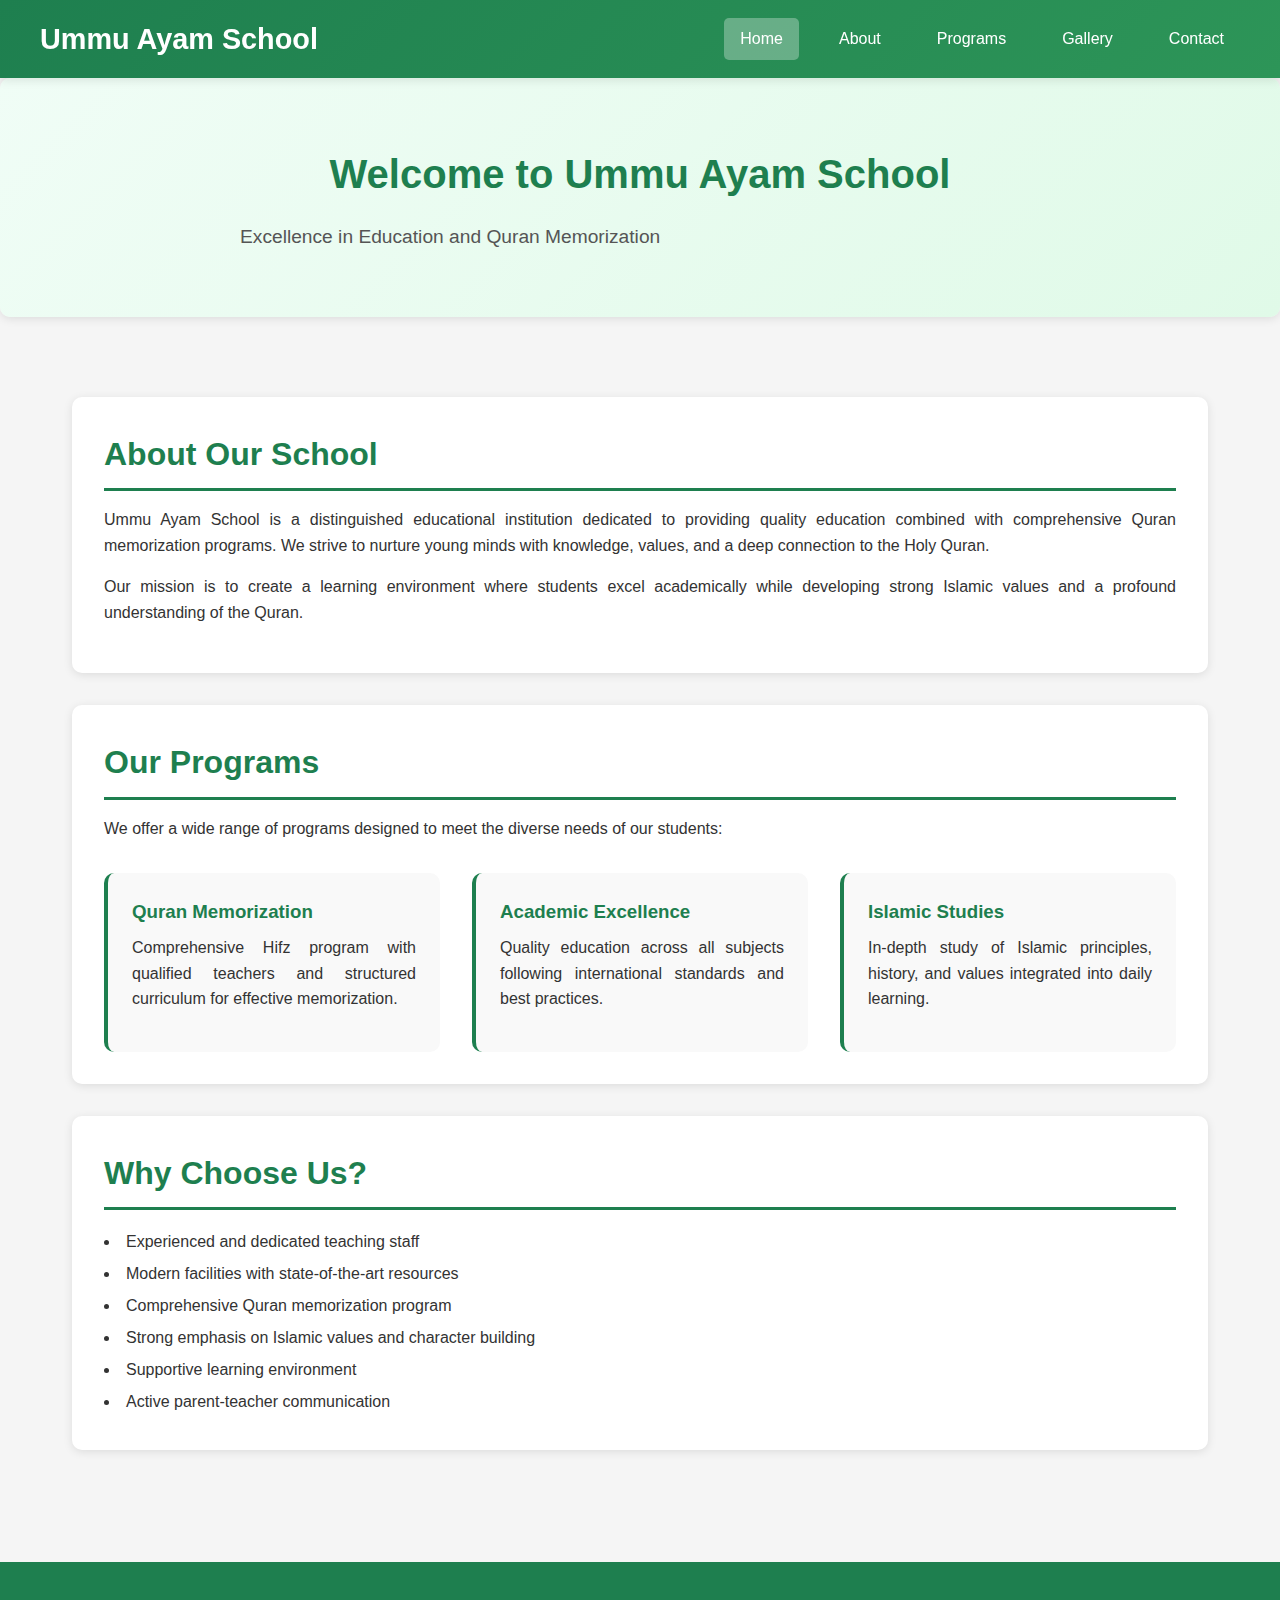
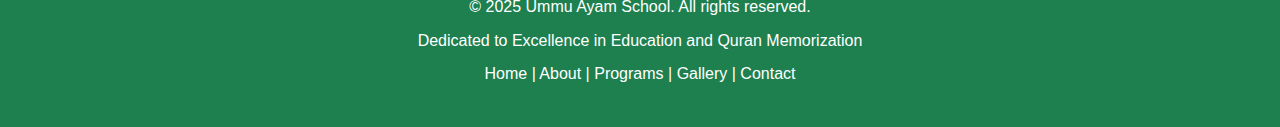
<file: index.html>
<!DOCTYPE html>
<html lang="en">
<head>
    <meta charset="UTF-8">
    <meta name="viewport" content="width=device-width, initial-scale=1.0">
    <title>Home - Ummu Ayam School | Quran Memorization Center</title>
    <link rel="stylesheet" href="css/style.css">
</head>
<body>
    <header>
        <div class="header-container">
            <a href="index.html" class="logo">Ummu Ayam School</a>
            <button class="menu-toggle" aria-label="Toggle menu">☰</button>
            <nav>
                <a href="index.html">Home</a>
                <a href="about.html">About</a>
                <a href="program.html">Programs</a>
                <a href="gallery.html">Gallery</a>
                <a href="contact.html">Contact</a>
            </nav>
        </div>
    </header>

    <section class="hero">
        <h1>Welcome to Ummu Ayam School</h1>
        <p>Excellence in Education and Quran Memorization</p>
    </section>

    <div class="container">
        <section>
            <h2>About Our School</h2>
            <p>Ummu Ayam School is a distinguished educational institution dedicated to providing quality education combined with comprehensive Quran memorization programs. We strive to nurture young minds with knowledge, values, and a deep connection to the Holy Quran.</p>
            <p>Our mission is to create a learning environment where students excel academically while developing strong Islamic values and a profound understanding of the Quran.</p>
        </section>

        <section>
            <h2>Our Programs</h2>
            <p>We offer a wide range of programs designed to meet the diverse needs of our students:</p>
            <div class="program-grid">
                <div class="program-card">
                    <h3>Quran Memorization</h3>
                    <p>Comprehensive Hifz program with qualified teachers and structured curriculum for effective memorization.</p>
                </div>
                <div class="program-card">
                    <h3>Academic Excellence</h3>
                    <p>Quality education across all subjects following international standards and best practices.</p>
                </div>
                <div class="program-card">
                    <h3>Islamic Studies</h3>
                    <p>In-depth study of Islamic principles, history, and values integrated into daily learning.</p>
                </div>
            </div>
        </section>

        <section>
            <h2>Why Choose Us?</h2>
            <ul style="list-style-position: inside; line-height: 2;">
                <li>Experienced and dedicated teaching staff</li>
                <li>Modern facilities with state-of-the-art resources</li>
                <li>Comprehensive Quran memorization program</li>
                <li>Strong emphasis on Islamic values and character building</li>
                <li>Supportive learning environment</li>
                <li>Active parent-teacher communication</li>
            </ul>
        </section>
    </div>

    <footer>
        <div class="footer-content">
            <p>&copy; 2025 Ummu Ayam School. All rights reserved.</p>
            <p>Dedicated to Excellence in Education and Quran Memorization</p>
            <p>
                <a href="index.html">Home</a> | 
                <a href="about.html">About</a> | 
                <a href="program.html">Programs</a> | 
                <a href="gallery.html">Gallery</a> | 
                <a href="contact.html">Contact</a>
            </p>
        </div>
    </footer>

    <script src="js/main.js"></script>
</body>
</html>
</file>
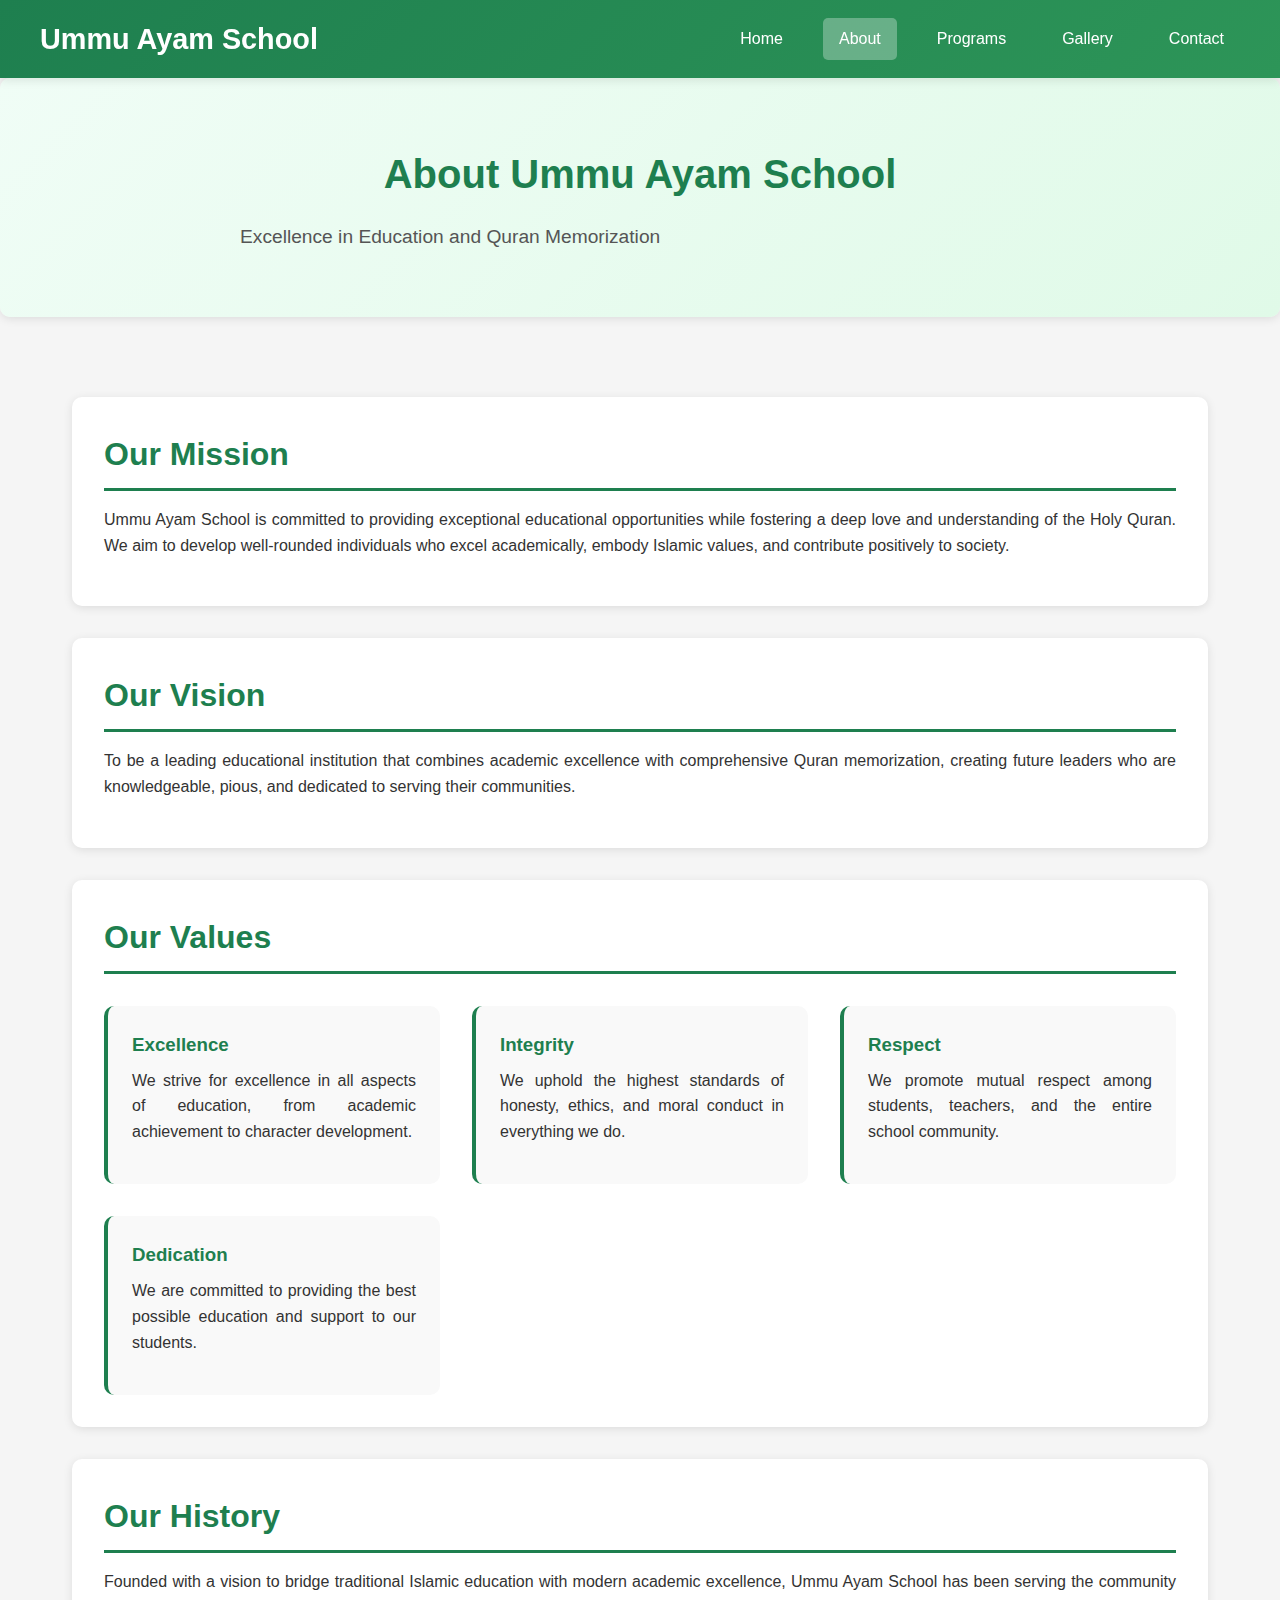
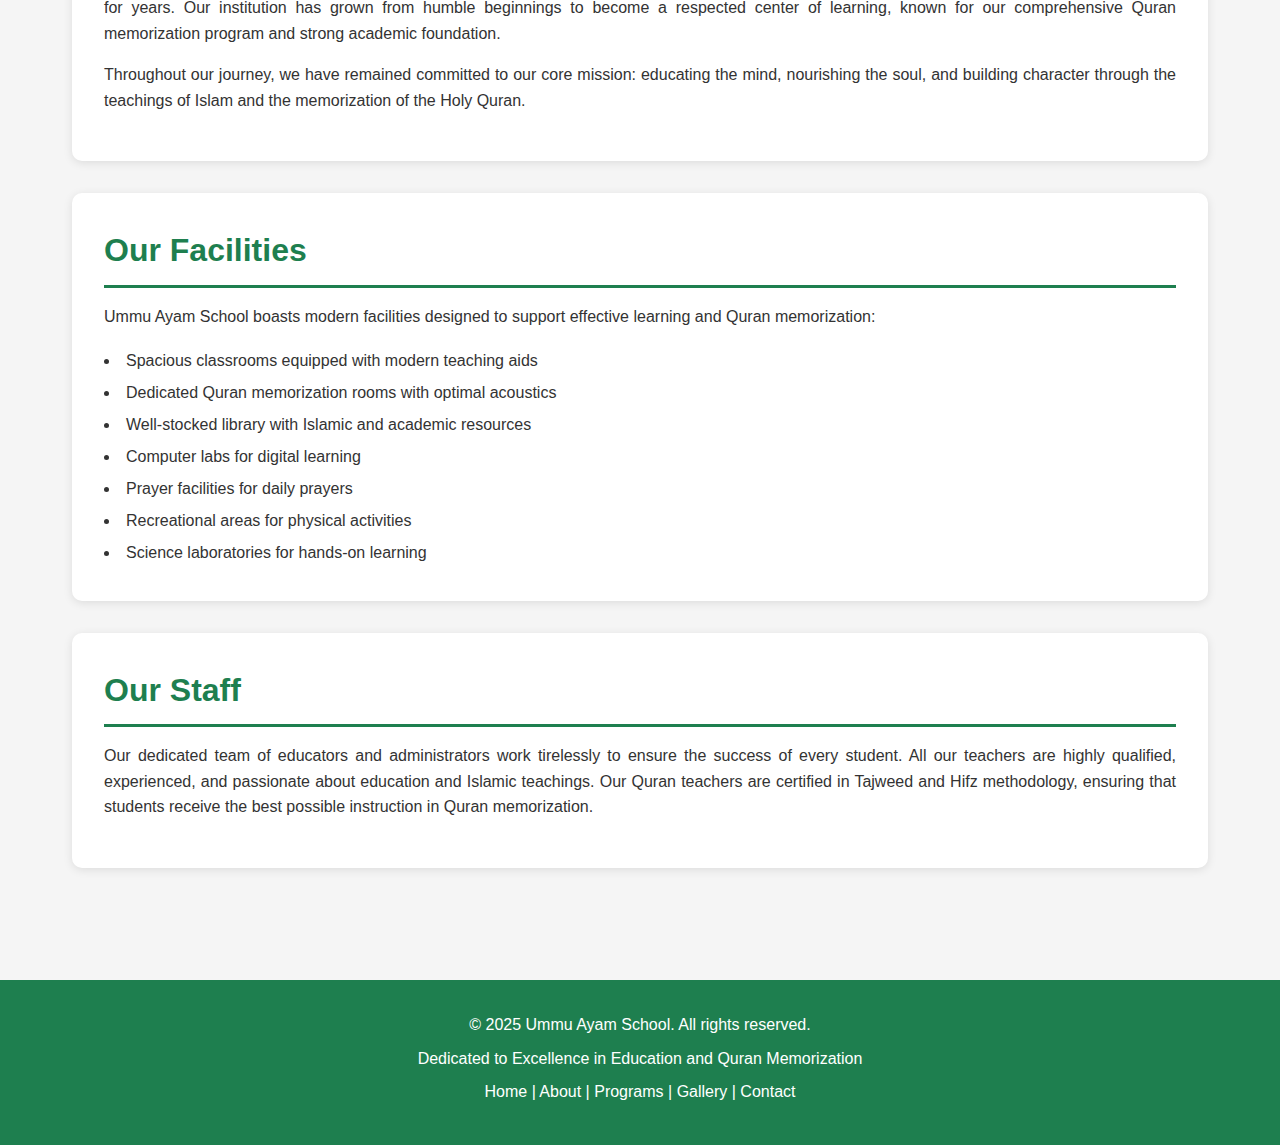
<file: about.html>
<!DOCTYPE html>
<html lang="en">
<head>
    <meta charset="UTF-8">
    <meta name="viewport" content="width=device-width, initial-scale=1.0">
    <title>About Us - Ummu Ayam School | Quran Memorization Center</title>
    <link rel="stylesheet" href="css/style.css">
</head>
<body>
    <header>
        <div class="header-container">
            <a href="index.html" class="logo">Ummu Ayam School</a>
            <button class="menu-toggle" aria-label="Toggle menu">☰</button>
            <nav>
                <a href="index.html">Home</a>
                <a href="about.html">About</a>
                <a href="program.html">Programs</a>
                <a href="gallery.html">Gallery</a>
                <a href="contact.html">Contact</a>
            </nav>
        </div>
    </header>

    <section class="hero">
        <h1>About Ummu Ayam School</h1>
        <p>Excellence in Education and Quran Memorization</p>
    </section>

    <div class="container">
        <section>
            <h2>Our Mission</h2>
            <p>Ummu Ayam School is committed to providing exceptional educational opportunities while fostering a deep love and understanding of the Holy Quran. We aim to develop well-rounded individuals who excel academically, embody Islamic values, and contribute positively to society.</p>
        </section>

        <section>
            <h2>Our Vision</h2>
            <p>To be a leading educational institution that combines academic excellence with comprehensive Quran memorization, creating future leaders who are knowledgeable, pious, and dedicated to serving their communities.</p>
        </section>

        <section>
            <h2>Our Values</h2>
            <div class="program-grid">
                <div class="program-card">
                    <h3>Excellence</h3>
                    <p>We strive for excellence in all aspects of education, from academic achievement to character development.</p>
                </div>
                <div class="program-card">
                    <h3>Integrity</h3>
                    <p>We uphold the highest standards of honesty, ethics, and moral conduct in everything we do.</p>
                </div>
                <div class="program-card">
                    <h3>Respect</h3>
                    <p>We promote mutual respect among students, teachers, and the entire school community.</p>
                </div>
                <div class="program-card">
                    <h3>Dedication</h3>
                    <p>We are committed to providing the best possible education and support to our students.</p>
                </div>
            </div>
        </section>

        <section>
            <h2>Our History</h2>
            <p>Founded with a vision to bridge traditional Islamic education with modern academic excellence, Ummu Ayam School has been serving the community for years. Our institution has grown from humble beginnings to become a respected center of learning, known for our comprehensive Quran memorization program and strong academic foundation.</p>
            <p>Throughout our journey, we have remained committed to our core mission: educating the mind, nourishing the soul, and building character through the teachings of Islam and the memorization of the Holy Quran.</p>
        </section>

        <section>
            <h2>Our Facilities</h2>
            <p>Ummu Ayam School boasts modern facilities designed to support effective learning and Quran memorization:</p>
            <ul style="list-style-position: inside; line-height: 2;">
                <li>Spacious classrooms equipped with modern teaching aids</li>
                <li>Dedicated Quran memorization rooms with optimal acoustics</li>
                <li>Well-stocked library with Islamic and academic resources</li>
                <li>Computer labs for digital learning</li>
                <li>Prayer facilities for daily prayers</li>
                <li>Recreational areas for physical activities</li>
                <li>Science laboratories for hands-on learning</li>
            </ul>
        </section>

        <section>
            <h2>Our Staff</h2>
            <p>Our dedicated team of educators and administrators work tirelessly to ensure the success of every student. All our teachers are highly qualified, experienced, and passionate about education and Islamic teachings. Our Quran teachers are certified in Tajweed and Hifz methodology, ensuring that students receive the best possible instruction in Quran memorization.</p>
        </section>
    </div>

    <footer>
        <div class="footer-content">
            <p>&copy; 2025 Ummu Ayam School. All rights reserved.</p>
            <p>Dedicated to Excellence in Education and Quran Memorization</p>
            <p>
                <a href="index.html">Home</a> | 
                <a href="about.html">About</a> | 
                <a href="program.html">Programs</a> | 
                <a href="gallery.html">Gallery</a> | 
                <a href="contact.html">Contact</a>
            </p>
        </div>
    </footer>

    <script src="js/main.js"></script>
</body>
</html>
</file>
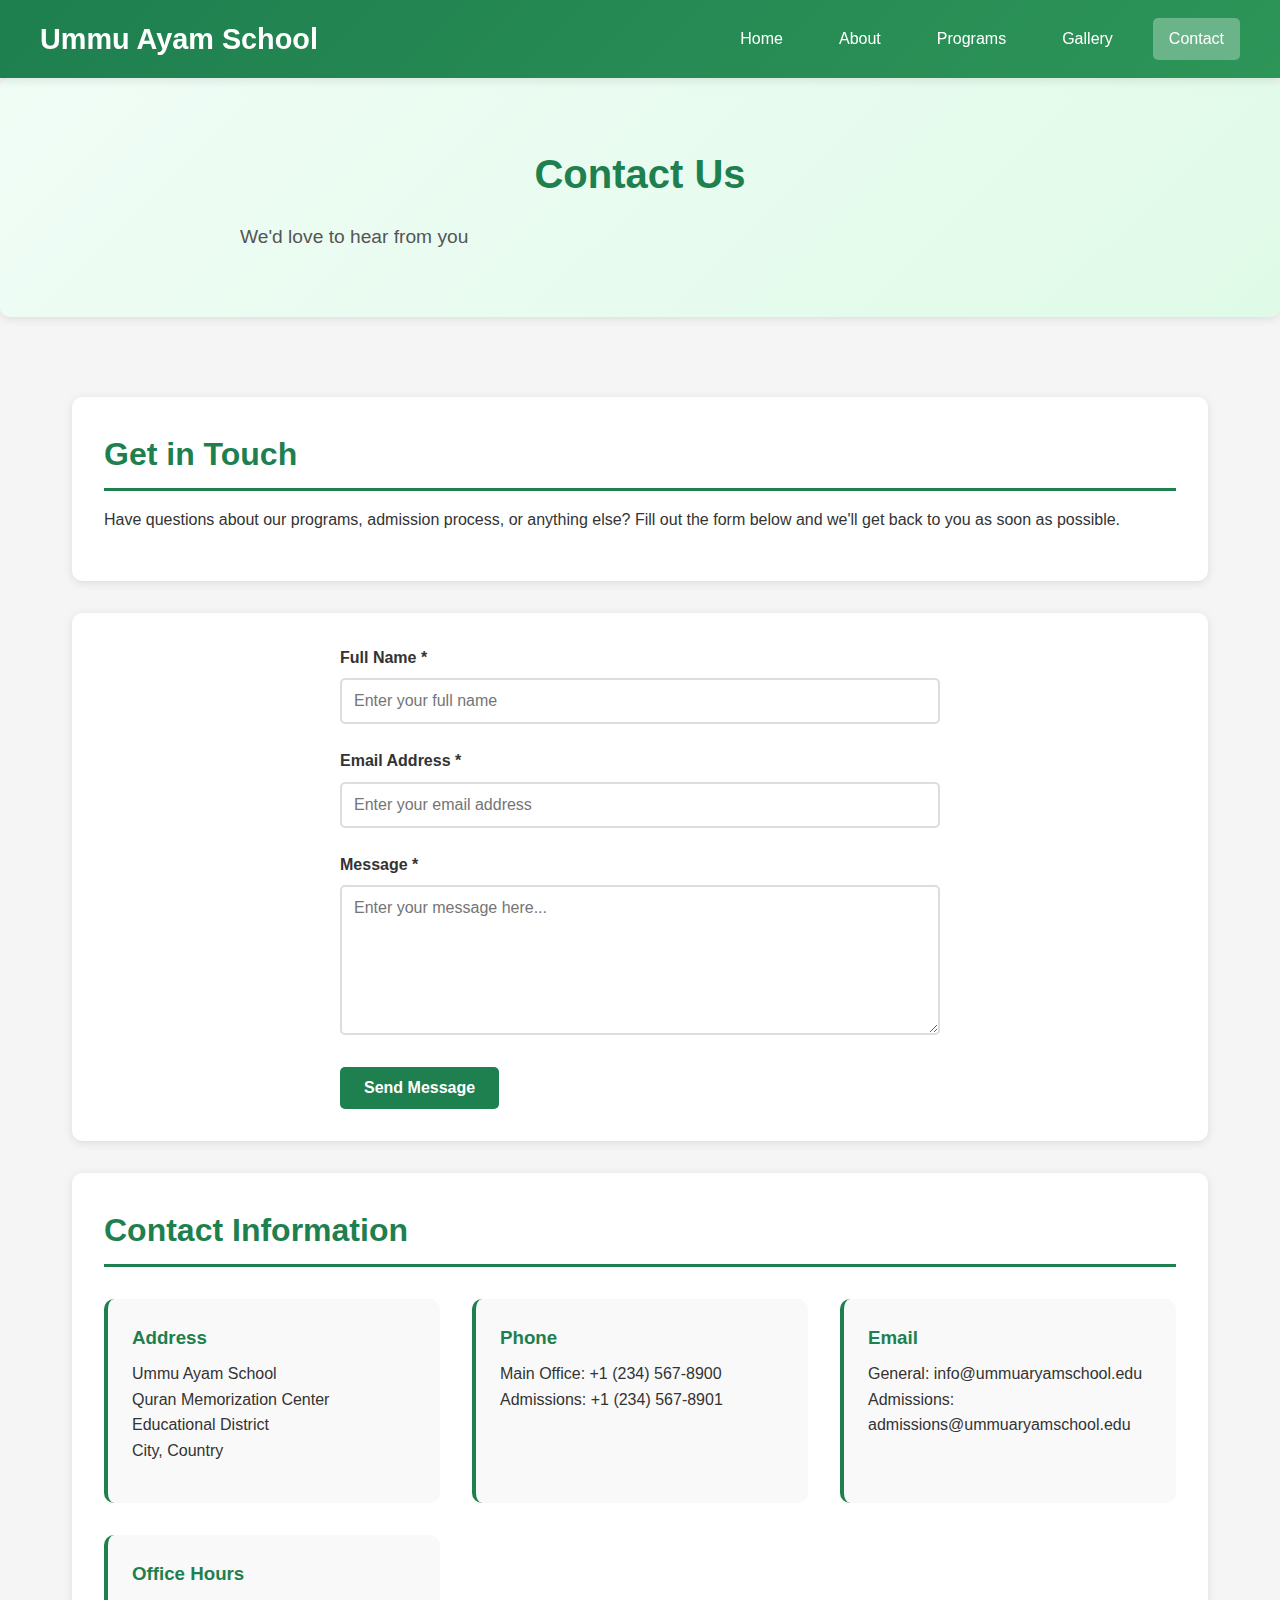
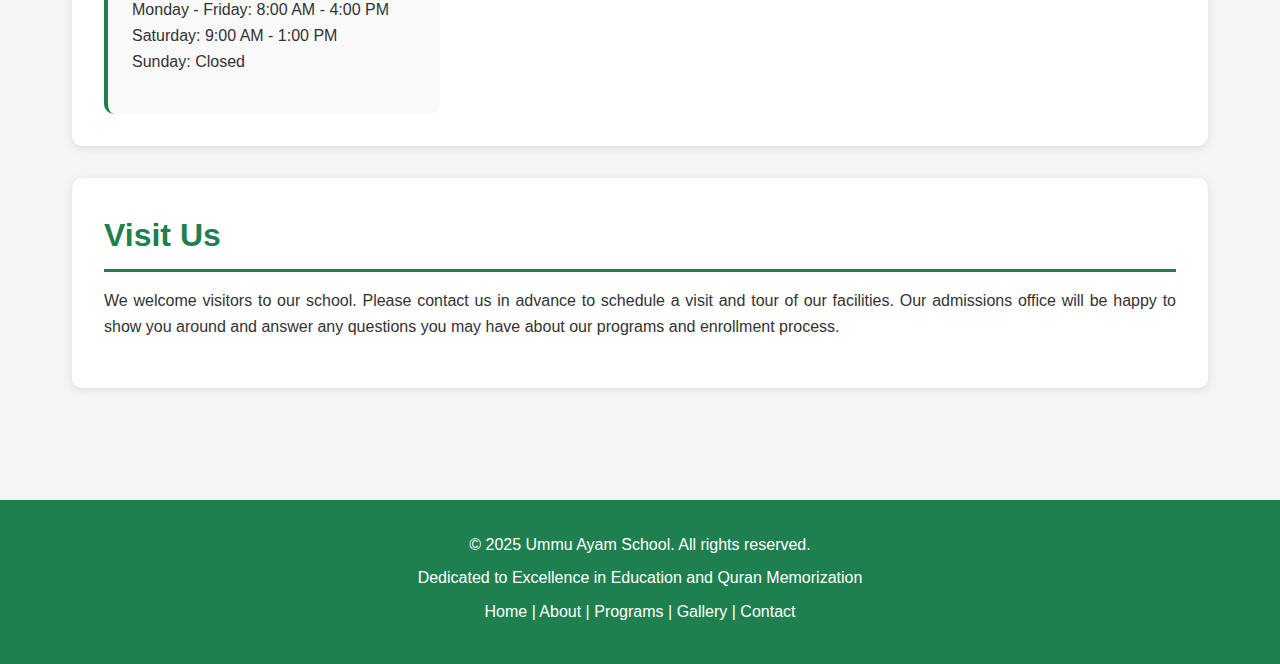
<file: contact.html>
<!DOCTYPE html>
<html lang="en">
<head>
    <meta charset="UTF-8">
    <meta name="viewport" content="width=device-width, initial-scale=1.0">
    <title>Contact Us - Ummu Ayam School | Quran Memorization Center</title>
    <link rel="stylesheet" href="css/style.css">
</head>
<body>
    <header>
        <div class="header-container">
            <a href="index.html" class="logo">Ummu Ayam School</a>
            <button class="menu-toggle" aria-label="Toggle menu">☰</button>
            <nav>
                <a href="index.html">Home</a>
                <a href="about.html">About</a>
                <a href="program.html">Programs</a>
                <a href="gallery.html">Gallery</a>
                <a href="contact.html">Contact</a>
            </nav>
        </div>
    </header>

    <section class="hero">
        <h1>Contact Us</h1>
        <p>We'd love to hear from you</p>
    </section>

    <div class="container">
        <section>
            <h2>Get in Touch</h2>
            <p>Have questions about our programs, admission process, or anything else? Fill out the form below and we'll get back to you as soon as possible.</p>
        </section>

        <section>
            <form id="contactForm" class="contact-form">
                <div class="form-group">
                    <label for="name">Full Name *</label>
                    <input 
                        type="text" 
                        id="name" 
                        name="name" 
                        placeholder="Enter your full name" 
                        required
                    >
                </div>

                <div class="form-group">
                    <label for="email">Email Address *</label>
                    <input 
                        type="email" 
                        id="email" 
                        name="email" 
                        placeholder="Enter your email address" 
                        required
                    >
                </div>

                <div class="form-group">
                    <label for="message">Message *</label>
                    <textarea 
                        id="message" 
                        name="message" 
                        placeholder="Enter your message here..." 
                        required
                    ></textarea>
                </div>

                <button type="submit" class="btn">Send Message</button>
            </form>
        </section>

        <section>
            <h2>Contact Information</h2>
            <div class="program-grid">
                <div class="program-card">
                    <h3>Address</h3>
                    <p>Ummu Ayam School<br>
                    Quran Memorization Center<br>
                    Educational District<br>
                    City, Country</p>
                </div>
                <div class="program-card">
                    <h3>Phone</h3>
                    <p>Main Office: +1 (234) 567-8900<br>
                    Admissions: +1 (234) 567-8901</p>
                </div>
                <div class="program-card">
                    <h3>Email</h3>
                    <p>General: info@ummuaryamschool.edu<br>
                    Admissions: admissions@ummuaryamschool.edu</p>
                </div>
                <div class="program-card">
                    <h3>Office Hours</h3>
                    <p>Monday - Friday: 8:00 AM - 4:00 PM<br>
                    Saturday: 9:00 AM - 1:00 PM<br>
                    Sunday: Closed</p>
                </div>
            </div>
        </section>

        <section>
            <h2>Visit Us</h2>
            <p>We welcome visitors to our school. Please contact us in advance to schedule a visit and tour of our facilities. Our admissions office will be happy to show you around and answer any questions you may have about our programs and enrollment process.</p>
        </section>
    </div>

    <footer>
        <div class="footer-content">
            <p>&copy; 2025 Ummu Ayam School. All rights reserved.</p>
            <p>Dedicated to Excellence in Education and Quran Memorization</p>
            <p>
                <a href="index.html">Home</a> | 
                <a href="about.html">About</a> | 
                <a href="program.html">Programs</a> | 
                <a href="gallery.html">Gallery</a> | 
                <a href="contact.html">Contact</a>
            </p>
        </div>
    </footer>

    <script src="js/main.js"></script>
</body>
</html>
</file>
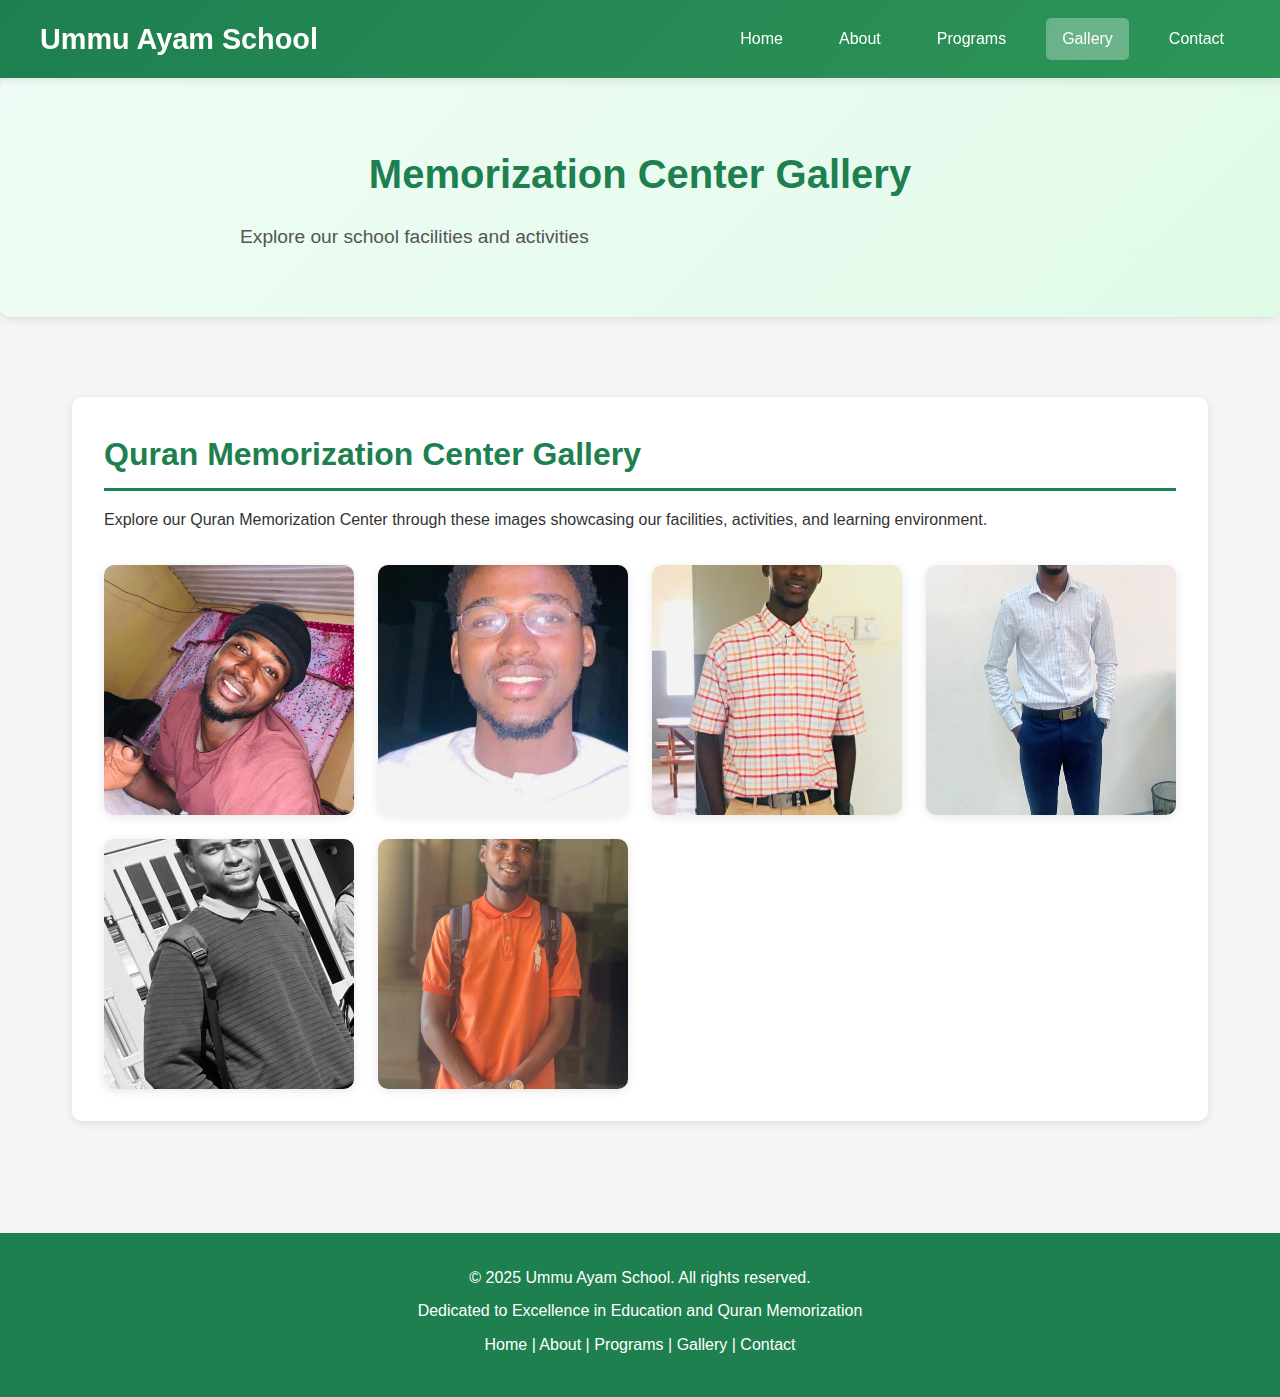
<file: gallery.html>
<!DOCTYPE html>
<html lang="en">
<head>
    <meta charset="UTF-8">
    <meta name="viewport" content="width=device-width, initial-scale=1.0">
    <title>Gallery - Ummu Ayam School | Quran Memorization Center</title>
    <link rel="stylesheet" href="css/style.css">
</head>
<body>
    <header>
        <div class="header-container">
            <a href="index.html" class="logo">Ummu Ayam School</a>
            <button class="menu-toggle" aria-label="Toggle menu">☰</button>
            <nav>
                <a href="index.html">Home</a>
                <a href="about.html">About</a>
                <a href="program.html">Programs</a>
                <a href="gallery.html">Gallery</a>
                <a href="contact.html">Contact</a>
            </nav>
        </div>
    </header>

    <section class="hero">
        <h1>Memorization Center Gallery</h1>
        <p>Explore our school facilities and activities</p>
    </section>

    <div class="container">
        <section>
            <h2>Quran Memorization Center Gallery</h2>
            <p>Explore our Quran Memorization Center through these images showcasing our facilities, activities, and learning environment.</p>
            <div id="galleryGrid" class="gallery-grid">
                <!-- Gallery images will be dynamically loaded here -->
            </div>
        </section>
    </div>

    <footer>
        <div class="footer-content">
            <p>&copy; 2025 Ummu Ayam School. All rights reserved.</p>
            <p>Dedicated to Excellence in Education and Quran Memorization</p>
            <p>
                <a href="index.html">Home</a> | 
                <a href="about.html">About</a> | 
                <a href="program.html">Programs</a> | 
                <a href="gallery.html">Gallery</a> | 
                <a href="contact.html">Contact</a>
            </p>
        </div>
    </footer>

    <script src="js/main.js"></script>
</body>
</html>
</file>
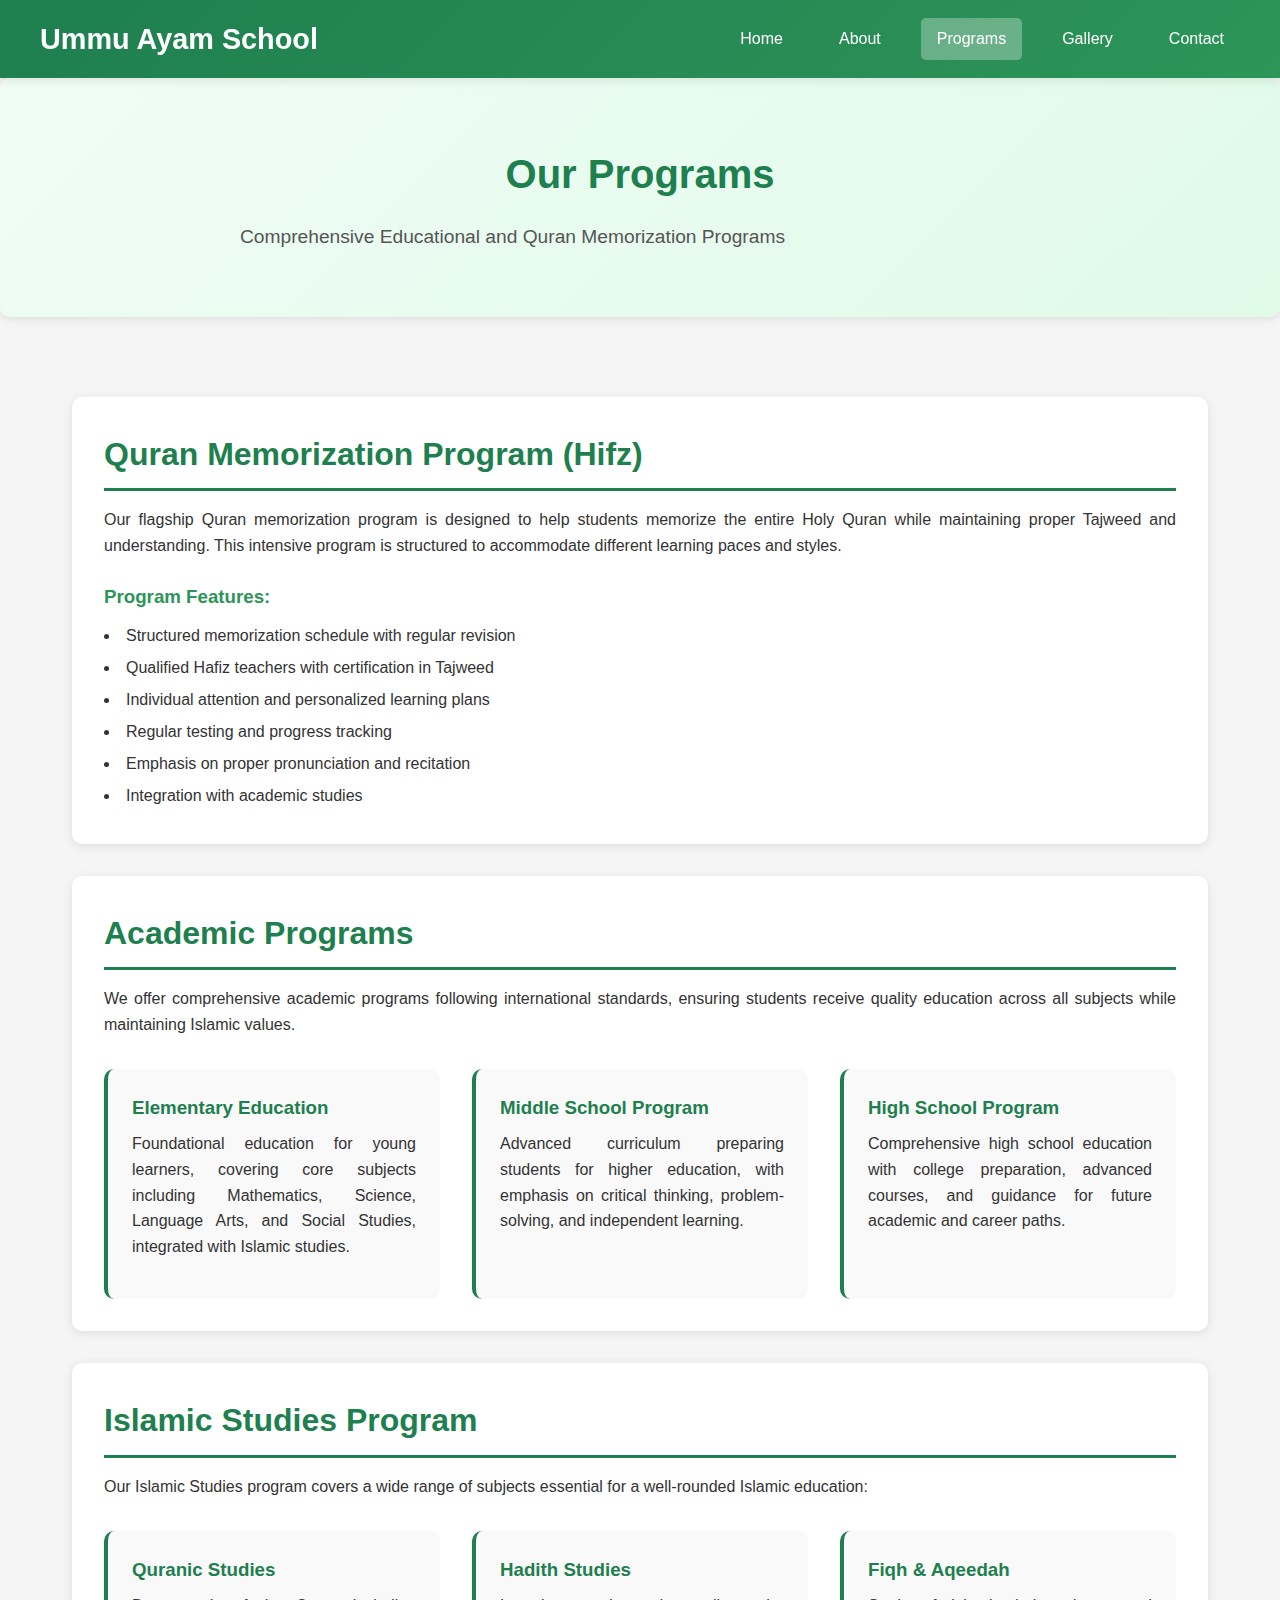
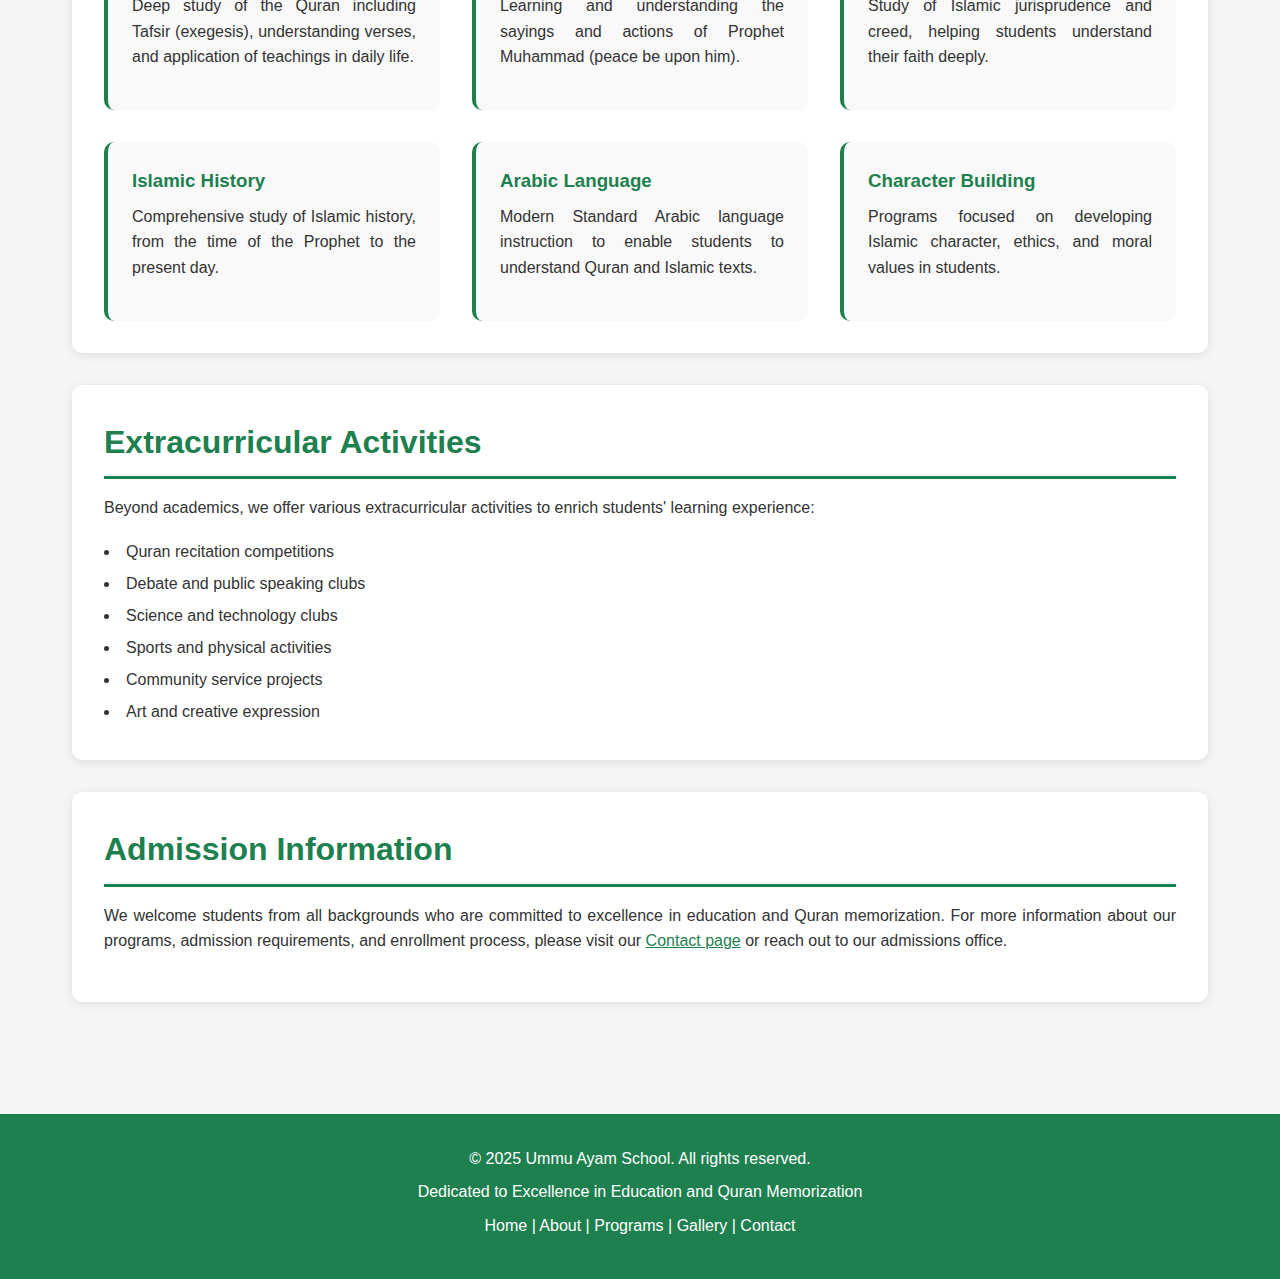
<file: program.html>
<!DOCTYPE html>
<html lang="en">
<head>
    <meta charset="UTF-8">
    <meta name="viewport" content="width=device-width, initial-scale=1.0">
    <title>Programs - Ummu Ayam School | Quran Memorization Center</title>
    <link rel="stylesheet" href="css/style.css">
</head>
<body>
    <header>
        <div class="header-container">
            <a href="index.html" class="logo">Ummu Ayam School</a>
            <button class="menu-toggle" aria-label="Toggle menu">☰</button>
            <nav>
                <a href="index.html">Home</a>
                <a href="about.html">About</a>
                <a href="program.html">Programs</a>
                <a href="gallery.html">Gallery</a>
                <a href="contact.html">Contact</a>
            </nav>
        </div>
    </header>

    <section class="hero">
        <h1>Our Programs</h1>
        <p>Comprehensive Educational and Quran Memorization Programs</p>
    </section>

    <div class="container">
        <section>
            <h2>Quran Memorization Program (Hifz)</h2>
            <p>Our flagship Quran memorization program is designed to help students memorize the entire Holy Quran while maintaining proper Tajweed and understanding. This intensive program is structured to accommodate different learning paces and styles.</p>
            
            <h3>Program Features:</h3>
            <ul style="list-style-position: inside; line-height: 2;">
                <li>Structured memorization schedule with regular revision</li>
                <li>Qualified Hafiz teachers with certification in Tajweed</li>
                <li>Individual attention and personalized learning plans</li>
                <li>Regular testing and progress tracking</li>
                <li>Emphasis on proper pronunciation and recitation</li>
                <li>Integration with academic studies</li>
            </ul>
        </section>

        <section>
            <h2>Academic Programs</h2>
            <p>We offer comprehensive academic programs following international standards, ensuring students receive quality education across all subjects while maintaining Islamic values.</p>
            
            <div class="program-grid">
                <div class="program-card">
                    <h3>Elementary Education</h3>
                    <p>Foundational education for young learners, covering core subjects including Mathematics, Science, Language Arts, and Social Studies, integrated with Islamic studies.</p>
                </div>
                <div class="program-card">
                    <h3>Middle School Program</h3>
                    <p>Advanced curriculum preparing students for higher education, with emphasis on critical thinking, problem-solving, and independent learning.</p>
                </div>
                <div class="program-card">
                    <h3>High School Program</h3>
                    <p>Comprehensive high school education with college preparation, advanced courses, and guidance for future academic and career paths.</p>
                </div>
            </div>
        </section>

        <section>
            <h2>Islamic Studies Program</h2>
            <p>Our Islamic Studies program covers a wide range of subjects essential for a well-rounded Islamic education:</p>
            
            <div class="program-grid">
                <div class="program-card">
                    <h3>Quranic Studies</h3>
                    <p>Deep study of the Quran including Tafsir (exegesis), understanding verses, and application of teachings in daily life.</p>
                </div>
                <div class="program-card">
                    <h3>Hadith Studies</h3>
                    <p>Learning and understanding the sayings and actions of Prophet Muhammad (peace be upon him).</p>
                </div>
                <div class="program-card">
                    <h3>Fiqh & Aqeedah</h3>
                    <p>Study of Islamic jurisprudence and creed, helping students understand their faith deeply.</p>
                </div>
                <div class="program-card">
                    <h3>Islamic History</h3>
                    <p>Comprehensive study of Islamic history, from the time of the Prophet to the present day.</p>
                </div>
                <div class="program-card">
                    <h3>Arabic Language</h3>
                    <p>Modern Standard Arabic language instruction to enable students to understand Quran and Islamic texts.</p>
                </div>
                <div class="program-card">
                    <h3>Character Building</h3>
                    <p>Programs focused on developing Islamic character, ethics, and moral values in students.</p>
                </div>
            </div>
        </section>

        <section>
            <h2>Extracurricular Activities</h2>
            <p>Beyond academics, we offer various extracurricular activities to enrich students' learning experience:</p>
            <ul style="list-style-position: inside; line-height: 2;">
                <li>Quran recitation competitions</li>
                <li>Debate and public speaking clubs</li>
                <li>Science and technology clubs</li>
                <li>Sports and physical activities</li>
                <li>Community service projects</li>
                <li>Art and creative expression</li>
            </ul>
        </section>

        <section>
            <h2>Admission Information</h2>
            <p>We welcome students from all backgrounds who are committed to excellence in education and Quran memorization. For more information about our programs, admission requirements, and enrollment process, please visit our <a href="contact.html" style="color: #1e7f4f; text-decoration: underline;">Contact page</a> or reach out to our admissions office.</p>
        </section>
    </div>

    <footer>
        <div class="footer-content">
            <p>&copy; 2025 Ummu Ayam School. All rights reserved.</p>
            <p>Dedicated to Excellence in Education and Quran Memorization</p>
            <p>
                <a href="index.html">Home</a> | 
                <a href="about.html">About</a> | 
                <a href="program.html">Programs</a> | 
                <a href="gallery.html">Gallery</a> | 
                <a href="contact.html">Contact</a>
            </p>
        </div>
    </footer>

    <script src="js/main.js"></script>
</body>
</html>
</file>
<file: css/style.css>
/* Reset and Base Styles */
* {
    margin: 0;
    padding: 0;
    box-sizing: border-box;
}

body {
    font-family: 'Segoe UI', Tahoma, Geneva, Verdana, sans-serif;
    line-height: 1.6;
    color: #333;
    background-color: #f5f5f5;
}

/* Header and Navigation */
header {
    background: linear-gradient(135deg, #1e7f4f 0%, #2d9558 100%);
    color: white;
    padding: 1rem 2rem;
    box-shadow: 0 2px 10px rgba(0,0,0,0.1);
    position: sticky;
    top: 0;
    z-index: 1000;
}

.header-container {
    max-width: 1200px;
    margin: 0 auto;
    display: flex;
    justify-content: space-between;
    align-items: center;
    flex-wrap: wrap;
}

.logo {
    font-size: 1.8rem;
    font-weight: bold;
    text-decoration: none;
    color: white;
}

nav {
    display: flex;
    gap: 1.5rem;
    flex-wrap: wrap;
}

nav a {
    color: white;
    text-decoration: none;
    padding: 0.5rem 1rem;
    border-radius: 5px;
    transition: background-color 0.3s ease;
    font-weight: 500;
}

nav a:hover {
    background-color: rgba(255, 255, 255, 0.2);
}

nav a.active {
    background-color: rgba(255, 255, 255, 0.3);
}

/* Mobile Menu Toggle */
.menu-toggle {
    display: none;
    background: none;
    border: none;
    color: white;
    font-size: 1.5rem;
    cursor: pointer;
    padding: 0.5rem;
}

/* Hero Section */
.hero {
    background: linear-gradient(135deg, #f0fdf6 0%, #e0fae8 100%);
    padding: 4rem 2rem;
    text-align: center;
    margin-bottom: 3rem;
}

.hero h1 {
    font-size: 2.5rem;
    color: #1e7f4f;
    margin-bottom: 1rem;
}

.hero p {
    font-size: 1.2rem;
    color: #555;
    max-width: 800px;
    margin: 0 auto;
}

/* Container */
.container {
    max-width: 1200px;
    margin: 0 auto;
    padding: 2rem;
}

/* Sections */
section {
    background: white;
    padding: 2rem;
    margin-bottom: 2rem;
    border-radius: 10px;
    box-shadow: 0 2px 10px rgba(0,0,0,0.1);
}

section h2 {
    color: #1e7f4f;
    margin-bottom: 1rem;
    font-size: 2rem;
    border-bottom: 3px solid #1e7f4f;
    padding-bottom: 0.5rem;
}

section h3 {
    color: #2d9558;
    margin-top: 1.5rem;
    margin-bottom: 0.5rem;
}

section p {
    margin-bottom: 1rem;
    text-align: justify;
}

/* Program Cards */
.program-grid {
    display: grid;
    grid-template-columns: repeat(auto-fit, minmax(300px, 1fr));
    gap: 2rem;
    margin-top: 2rem;
}

.program-card {
    background: #f9f9f9;
    padding: 1.5rem;
    border-radius: 10px;
    border-left: 4px solid #1e7f4f;
    transition: transform 0.3s ease, box-shadow 0.3s ease;
}

.program-card:hover {
    transform: translateY(-5px);
    box-shadow: 0 5px 15px rgba(0,0,0,0.2);
}

.program-card h3 {
    color: #1e7f4f;
    margin-top: 0;
}

/* Gallery */
.gallery-section {
    margin-bottom: 2rem;
}

.form-group {
    margin-bottom: 1rem;
}

.form-group label {
    display: block;
    margin-bottom: 0.5rem;
    font-weight: 600;
    color: #333;
}

.form-group input,
.form-group textarea {
    width: 100%;
    padding: 0.75rem;
    border: 2px solid #ddd;
    border-radius: 5px;
    font-size: 1rem;
    font-family: inherit;
    transition: border-color 0.3s ease;
}

.form-group input:focus,
.form-group textarea:focus {
    outline: none;
    border-color: #1e7f4f;
}

.btn {
    background-color: #1e7f4f;
    color: white;
    padding: 0.75rem 1.5rem;
    border: none;
    border-radius: 5px;
    font-size: 1rem;
    cursor: pointer;
    transition: background-color 0.3s ease;
    font-weight: 600;
}

.btn:hover {
    background-color: #2d9558;
}

.btn-danger {
    background-color: #dc3545;
}

.btn-danger:hover {
    background-color: #c82333;
}

/* Gallery Grid */
.gallery-grid {
    display: grid;
    grid-template-columns: repeat(auto-fill, minmax(250px, 1fr));
    gap: 1.5rem;
    margin-top: 2rem;
}

.gallery-item {
    position: relative;
    border-radius: 10px;
    overflow: hidden;
    box-shadow: 0 2px 10px rgba(0,0,0,0.1);
    transition: transform 0.3s ease;
    aspect-ratio: 1;
}

.gallery-item:hover {
    transform: scale(1.05);
}

.gallery-item img {
    width: 100%;
    height: 100%;
    object-fit: cover;
    display: block;
}

.gallery-item .delete-btn {
    position: absolute;
    top: 10px;
    right: 10px;
    background-color: rgba(220, 53, 69, 0.9);
    color: white;
    border: none;
    border-radius: 50%;
    width: 30px;
    height: 30px;
    cursor: pointer;
    font-size: 1rem;
    display: flex;
    align-items: center;
    justify-content: center;
    opacity: 0;
    transition: opacity 0.3s ease;
}

.gallery-item:hover .delete-btn {
    opacity: 1;
}

.empty-gallery {
    text-align: center;
    padding: 3rem;
    color: #999;
    font-style: italic;
}

/* Contact Form */
.contact-form {
    max-width: 600px;
    margin: 0 auto;
}

.contact-form .form-group {
    margin-bottom: 1.5rem;
}

.contact-form textarea {
    min-height: 150px;
    resize: vertical;
}

.success-message {
    background-color: #d4edda;
    color: #155724;
    padding: 1rem;
    border-radius: 5px;
    margin-bottom: 1rem;
    border: 1px solid #c3e6cb;
}

.error-message {
    background-color: #f8d7da;
    color: #721c24;
    padding: 1rem;
    border-radius: 5px;
    margin-bottom: 1rem;
    border: 1px solid #f5c6cb;
}

/* Footer */
footer {
    background-color: #1e7f4f;
    color: white;
    text-align: center;
    padding: 2rem;
    margin-top: 3rem;
}

.footer-content {
    max-width: 1200px;
    margin: 0 auto;
}

footer p {
    margin-bottom: 0.5rem;
}

footer a {
    color: white;
    text-decoration: none;
}

footer a:hover {
    text-decoration: underline;
}

/* Responsive Design */
@media (max-width: 768px) {
    .header-container {
        flex-direction: column;
        align-items: flex-start;
    }

    .menu-toggle {
        display: block;
        position: absolute;
        top: 1rem;
        right: 2rem;
    }

    nav {
        display: none;
        width: 100%;
        flex-direction: column;
        gap: 0.5rem;
        margin-top: 1rem;
    }

    nav.active {
        display: flex;
    }

    nav a {
        width: 100%;
        padding: 0.75rem;
    }

    .hero h1 {
        font-size: 2rem;
    }

    .hero p {
        font-size: 1rem;
    }

    .container {
        padding: 1rem;
    }

    section {
        padding: 1.5rem;
    }

    section h2 {
        font-size: 1.5rem;
    }

    .program-grid {
        grid-template-columns: 1fr;
        gap: 1.5rem;
    }

    .gallery-grid {
        grid-template-columns: repeat(auto-fill, minmax(150px, 1fr));
        gap: 1rem;
    }

}

@media (max-width: 480px) {
    .hero {
        padding: 2rem 1rem;
    }

    .hero h1 {
        font-size: 1.5rem;
    }

    .gallery-grid {
        grid-template-columns: 1fr 1fr;
    }
}

/* Login Page Styles */
/* Full-screen background for login page */
body.login-page {
    background: linear-gradient(135deg, #1e7f4f 0%, #2d9558 100%);
    min-height: 100vh;
    display: flex;
    align-items: center;
    justify-content: center;
    position: relative;
    overflow: hidden;
}

/* Background image overlay for login page */
body.login-page::before {
    content: '';
    position: absolute;
    top: 0;
    left: 0;
    right: 0;
    bottom: 0;
    background-image: url('../assets/images/login-bg.jpg');
    background-size: cover;
    background-position: center;
    background-repeat: no-repeat;
    opacity: 0.3;
    z-index: 0;
}

/* Login container wrapper */
.login-container {
    position: relative;
    z-index: 1;
    width: 100%;
    min-height: 100vh;
    display: flex;
    align-items: center;
    justify-content: center;
    padding: 2rem;
}

/* Login form wrapper - centers the form card */
.login-form-wrapper {
    width: 100%;
    max-width: 450px;
    display: flex;
    justify-content: center;
    align-items: center;
}

/* Login form card - white card with shadow */
.login-form-card {
    background: white;
    border-radius: 15px;
    box-shadow: 0 10px 40px rgba(0, 0, 0, 0.3);
    padding: 2.5rem;
    width: 100%;
    backdrop-filter: blur(10px);
}

/* Login header section */
.login-header {
    text-align: center;
    margin-bottom: 2rem;
}

.login-header h1 {
    color: #1e7f4f;
    font-size: 2rem;
    margin-bottom: 0.5rem;
    font-weight: bold;
}

.login-header p {
    color: #666;
    font-size: 1rem;
    margin: 0;
}

/* Login form specific styles */
.login-form-card .form-group {
    margin-bottom: 1.5rem;
}

.login-form-card .form-group label {
    display: block;
    margin-bottom: 0.5rem;
    font-weight: 600;
    color: #333;
    font-size: 0.95rem;
}

.login-form-card .form-group input {
    width: 100%;
    padding: 0.875rem 1rem;
    border: 2px solid #e0e0e0;
    border-radius: 8px;
    font-size: 1rem;
    font-family: inherit;
    transition: all 0.3s ease;
    background-color: #f9f9f9;
}

.login-form-card .form-group input:focus {
    outline: none;
    border-color: #1e7f4f;
    background-color: white;
    box-shadow: 0 0 0 3px rgba(30, 127, 79, 0.1);
}

/* Login button */
.btn-login {
    width: 100%;
    padding: 1rem;
    margin-top: 0.5rem;
    font-size: 1.1rem;
    border-radius: 8px;
    background: linear-gradient(135deg, #1e7f4f 0%, #2d9558 100%);
    box-shadow: 0 4px 15px rgba(30, 127, 79, 0.3);
    transition: all 0.3s ease;
}

.btn-login:hover {
    background: linear-gradient(135deg, #2d9558 0%, #1e7f4f 100%);
    transform: translateY(-2px);
    box-shadow: 0 6px 20px rgba(30, 127, 79, 0.4);
}

.btn-login:active {
    transform: translateY(0);
}

/* Login message (error/success) */
.login-message {
    padding: 1rem;
    border-radius: 8px;
    margin-bottom: 1.5rem;
    font-size: 0.95rem;
    text-align: center;
}

.login-message.error {
    background-color: #f8d7da;
    color: #721c24;
    border: 1px solid #f5c6cb;
}

.login-message.success {
    background-color: #d4edda;
    color: #155724;
    border: 1px solid #c3e6cb;
}

/* Login info text (demo credentials) */
.login-info {
    margin-top: 1.5rem;
    text-align: center;
    color: #666;
    font-size: 0.85rem;
}

.login-info strong {
    color: #1e7f4f;
}

/* Login Page Responsive Design */
@media (max-width: 768px) {
    .login-container {
        padding: 1rem;
    }

    .login-form-card {
        padding: 2rem 1.5rem;
    }

    .login-header h1 {
        font-size: 1.75rem;
    }

    .login-header p {
        font-size: 0.9rem;
    }
}

@media (max-width: 480px) {
    .login-container {
        padding: 0.5rem;
    }

    .login-form-card {
        padding: 1.5rem 1rem;
        border-radius: 10px;
    }

    .login-header h1 {
        font-size: 1.5rem;
    }

    .btn-login {
        padding: 0.875rem;
        font-size: 1rem;
    }
}

/* Utility Classes */
.text-center {
    text-align: center;
}

.mt-2 {
    margin-top: 1rem;
}

.mb-2 {
    margin-bottom: 1rem;
}
</file>
